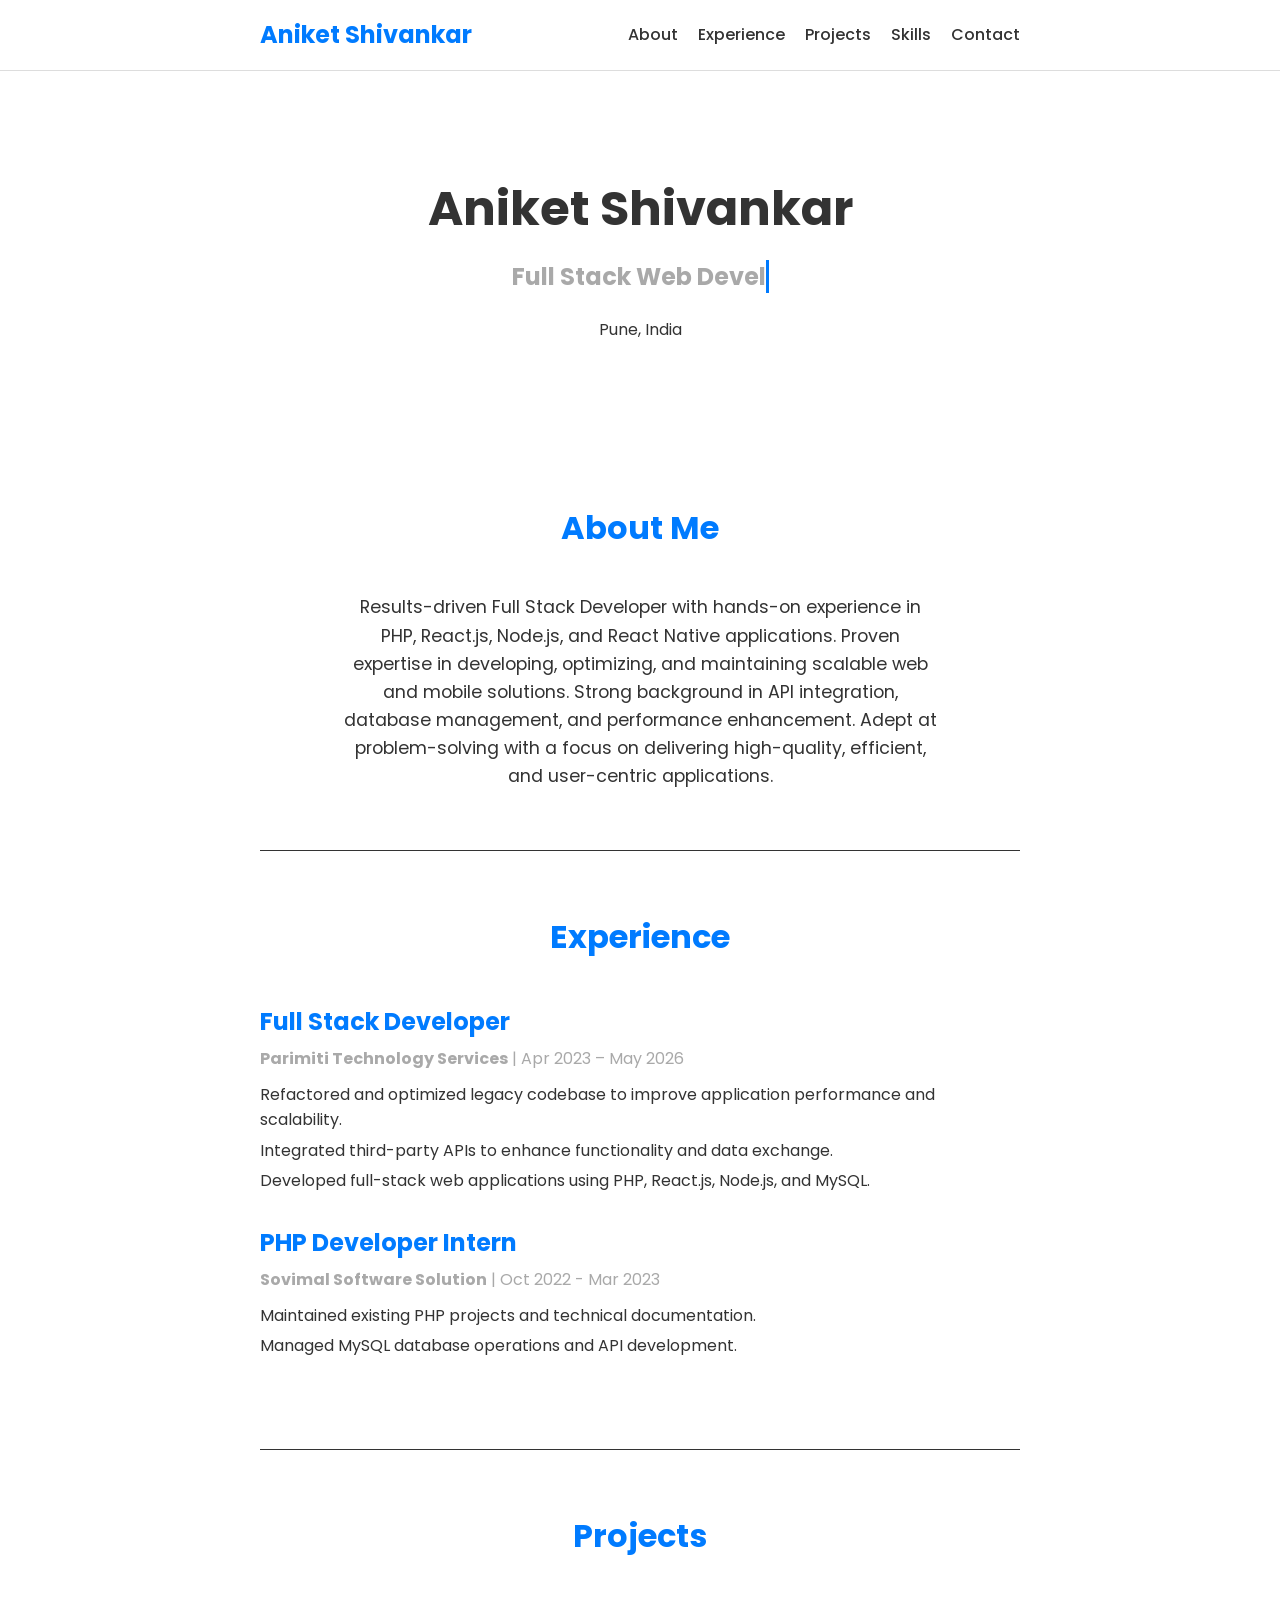
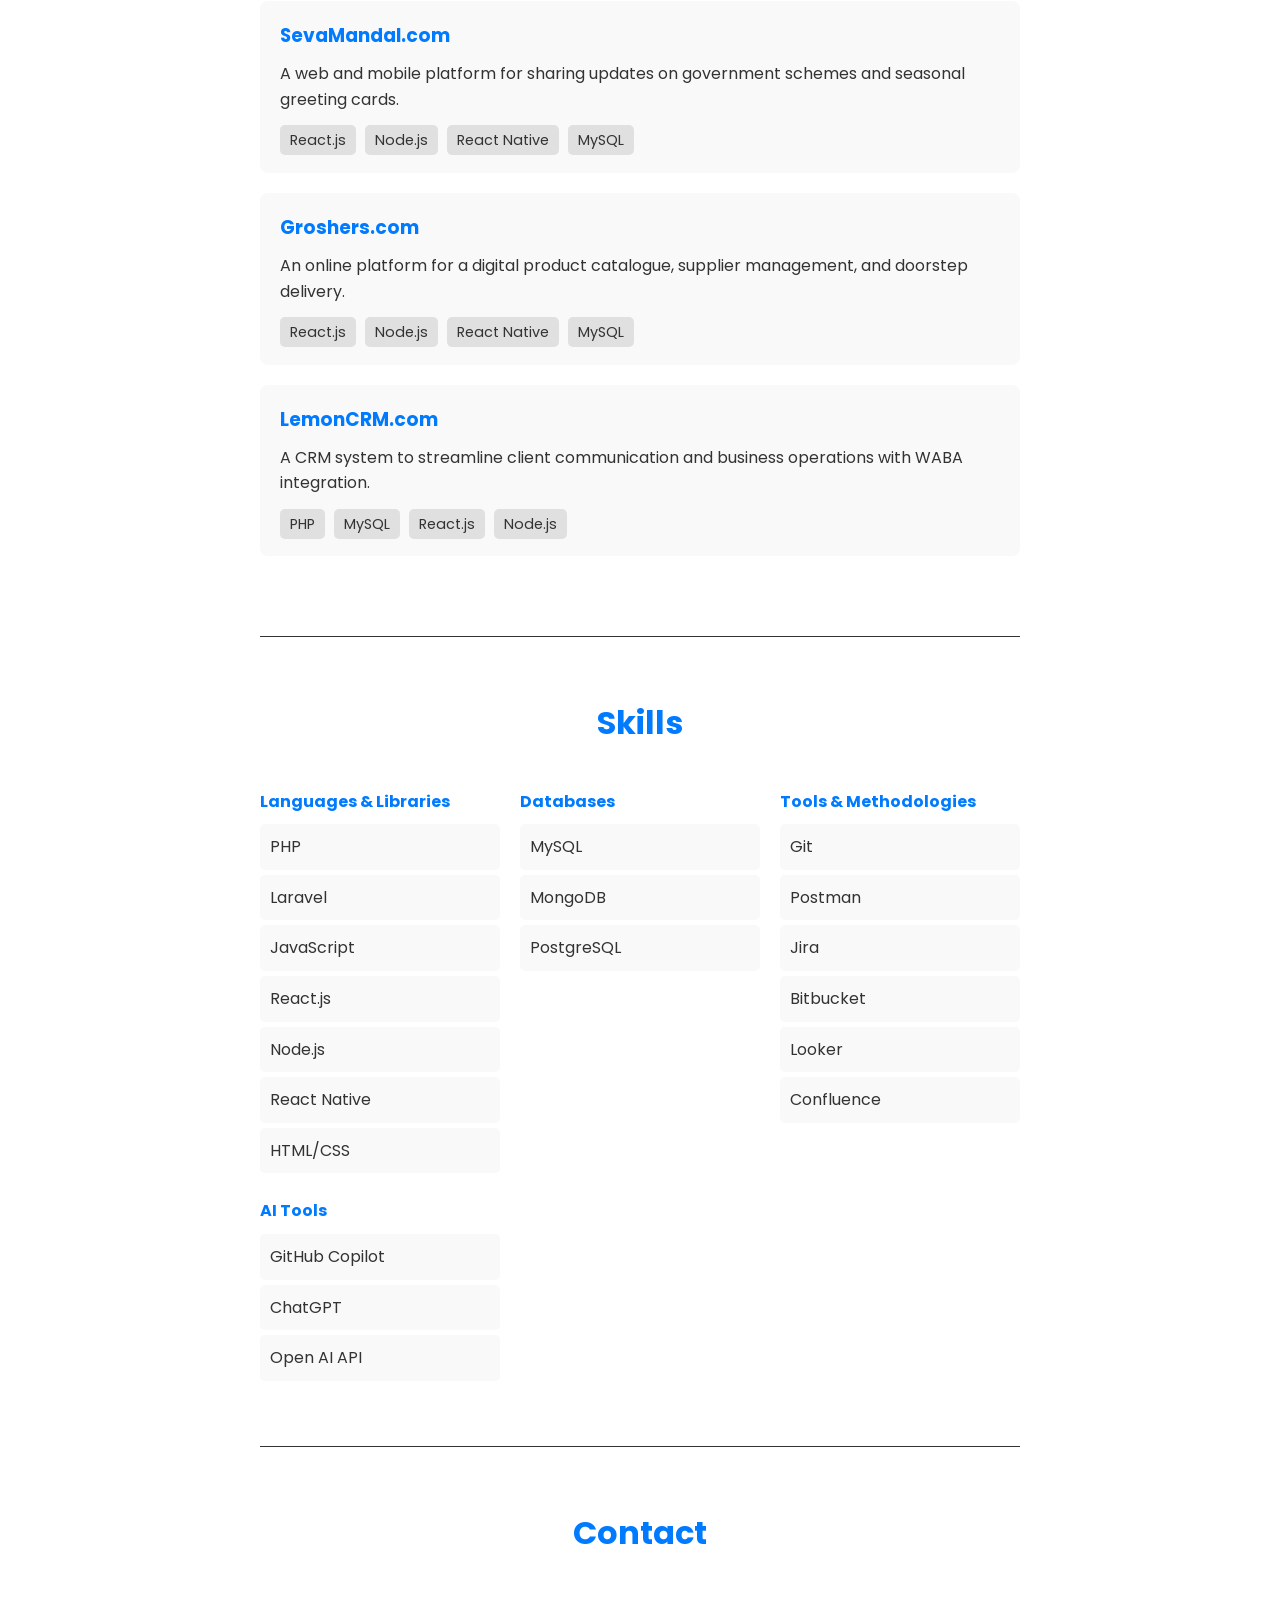
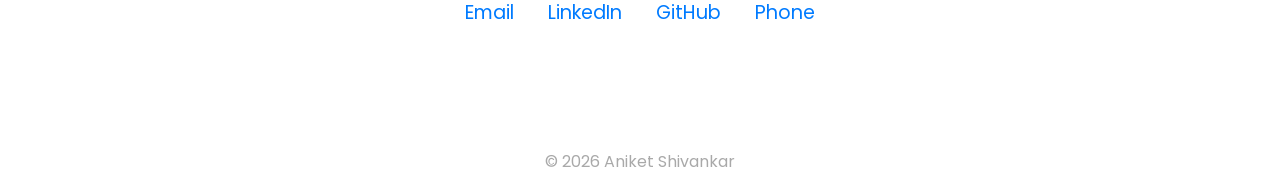
<file: index.html>
<!DOCTYPE html>
<html lang="en">
<head>
    <meta charset="UTF-8">
    <meta name="viewport" content="width=device-width, initial-scale=1.0">
    <title>Aniket Shivankar | Portfolio</title>
    <link rel="stylesheet" href="style/style.css">
    <link href="https://fonts.googleapis.com/css2?family=Poppins:wght@300;400;500;700&display=swap" rel="stylesheet">
</head>
<body>

    <header>
        <div class="container">
            <nav>
                <div class="logo">Aniket Shivankar</div>
                <ul class="nav-links">
                    <li><a href="#about">About</a></li>
                    <li><a href="#experience">Experience</a></li>
                    <li><a href="#projects">Projects</a></li>
                    <li><a href="#skills">Skills</a></li>
                    <li><a href="#contact">Contact</a></li>
                </ul>
            </nav>
        </div>
    </header>

    <section class="hero">
        <div class="container">
            <h1>Aniket Shivankar</h1>
            <h3><span class="typewriter-text"></span></h3>
            <p>Pune, India</p>
        </div>
    </section>

    <div class="container">
        <section id="about">
            <h2>About Me</h2>
            <p>
                Results-driven Full Stack Developer with hands-on experience in PHP, React.js, Node.js, and React
                Native applications. Proven expertise in developing, optimizing, and maintaining scalable web and
                mobile solutions. Strong background in API integration, database management, and performance enhancement.
                Adept at problem-solving with a focus on delivering high-quality, efficient, and user-centric applications.
            </p>
        </section>

        <section id="experience">
            <h2>Experience</h2>
            <div class="experience-item">
                <h3>Full Stack Developer</h3>
                <p><strong>Parimiti Technology Services</strong> | Apr 2023 – May 2026</p>
                <ul>
                    <li>Refactored and optimized legacy codebase to improve application performance and scalability.</li>
                    <li>Integrated third-party APIs to enhance functionality and data exchange.</li>
                    <li>Developed full-stack web applications using PHP, React.js, Node.js, and MySQL.</li>
                </ul>
            </div>
            <div class="experience-item">
                <h3>PHP Developer Intern</h3>
                <p><strong>Sovimal Software Solution</strong> | Oct 2022 - Mar 2023</p>
                <ul>
                    <li>Maintained existing PHP projects and technical documentation.</li>
                    <li>Managed MySQL database operations and API development.</li>
                </ul>
            </div>
        </section>

        <section id="projects">
            <h2>Projects</h2>
            <div class="project-card">
                <h3>SevaMandal.com</h3>
                <p>A web and mobile platform for sharing updates on government schemes and seasonal greeting cards.</p>
                <div class="tags">
                    <span>React.js</span>
                    <span>Node.js</span>
                    <span>React Native</span>
                    <span>MySQL</span>
                </div>
            </div>
            <div class="project-card">
                <h3>Groshers.com</h3>
                <p>An online platform for a digital product catalogue, supplier management, and doorstep delivery.</p>
                <div class="tags">
                    <span>React.js</span>
                    <span>Node.js</span>
                    <span>React Native</span>
                    <span>MySQL</span>
                </div>
            </div>
            <div class="project-card">
                <h3>LemonCRM.com</h3>
                <p>A CRM system to streamline client communication and business operations with WABA integration.</p>
                <div class="tags">
                    <span>PHP</span>
                    <span>MySQL</span>
                    <span>React.js</span>
                    <span>Node.js</span>
                </div>
            </div>
        </section>

        <section id="skills">
            <h2>Skills</h2>
            <div class="skills-grid">
                <div class="skill-category">
                    <h4>Languages & Libraries</h4>
                    <ul>
                        <li>PHP</li>
                        <li>Laravel</li>
                        <li>JavaScript</li>
                        <li>React.js</li>
                        <li>Node.js</li>
                        <li>React Native</li>
                        <li>HTML/CSS</li>
                    </ul>
                </div>
                <div class="skill-category">
                    <h4>Databases</h4>
                    <ul>
                        <li>MySQL</li>
                        <li>MongoDB</li>
                        <li>PostgreSQL</li>
                    </ul>
                </div>
                <div class="skill-category">
                    <h4>Tools & Methodologies</h4>
                    <ul>
                        <li>Git</li>
                        <li>Postman</li>
                        <li>Jira</li>
                        <li>Bitbucket</li>
                        <li>Looker</li>
                        <li>Confluence</li>

                    </ul>
                </div>
                <div class="skill-category">
                    <h4>AI Tools</h4>
                    <ul>
                        <li>GitHub Copilot</li>
                        <li>ChatGPT</li>
                        <li>Open AI API</li>
                    </ul>
                </div>
            </div>
        </section>

        <section id="contact">
            <h2>Contact</h2>
            <div class="contact-links">
                <a href="mailto:aniketshivankar06@gmail.com">Email</a>
                <a href="https://www.linkedin.com/in/aniket-shivankar" target="_blank">LinkedIn</a>
                <a href="https://github.com/aniket29-teach" target="_blank">GitHub</a>
                <a href="tel:+919545329096">Phone</a>
            </div>
        </section>
    </div>

    <footer>
        <p>© 2026 Aniket Shivankar</p>
    </footer>

    <script>
        const typewriterText = document.querySelector('.typewriter-text');
        const text = "Full Stack Web Developer";
        let index = 0;

        function type() {
            if (index < text.length) {
                typewriterText.textContent += text.charAt(index);
                index++;
                setTimeout(type, 100);
            } else {
                setTimeout(() => {
                    typewriterText.textContent = "";
                    index = 0;
                    type();
                }, 2000);
            }
        }

        type();
    </script>

</body>
</html>
</file>
<file: style/style.css>
/* General Styles */
* {
    box-sizing: border-box;
    margin: 0;
    padding: 0;
}

body {
    font-family: 'Poppins', sans-serif;
    background-color: #ffffff;
    color: #333333;
    line-height: 1.6;
}

.container {
    max-width: 800px;
    margin: auto;
    overflow: hidden;
    padding: 0 20px;
}

/* Header */
header {
    background: #ffffff;
    padding: 1rem 0;
    position: sticky;
    top: 0;
    z-index: 1000;
    border-bottom: 1px solid #ddd;
}

nav {
    display: flex;
    justify-content: space-between;
    align-items: center;
}

.logo {
    font-size: 1.5rem;
    font-weight: 700;
    color: #007bff;
}

.nav-links {
    list-style: none;
    display: flex;
}

.nav-links li {
    margin-left: 20px;
}

.nav-links a {
    text-decoration: none;
    color: #333333;
    font-weight: 500;
    transition: color 0.3s;
}

.nav-links a:hover {
    color: #007bff;
}

/* Hero Section */
.hero {
    padding: 100px 20px;
    text-align: center;
    animation: fadeIn 1.5s ease-in-out;
}

.hero h1 {
    font-size: 3rem;
    margin-bottom: 10px;
}

.hero h3 {
    font-size: 1.5rem;
    margin-bottom: 20px;
    color: #a9a9a9;
}

.typewriter-text {
    border-right: 0.15em solid #007bff;
    white-space: nowrap;
    overflow: hidden;
    animation: typing 3.5s steps(30, end), blink-caret 0.5s step-end infinite;
}

/* Sections */
section {
    padding: 60px 0;
    border-bottom: 1px solid #333;
}

section:last-of-type {
    border-bottom: none;
}

h2 {
    text-align: center;
    margin-bottom: 40px;
    font-size: 2rem;
    color: #007bff;
}

/* About */
#about p {
    text-align: center;
    font-size: 1.1rem;
    max-width: 600px;
    margin: 0 auto;
}

/* Experience */
.experience-item {
    margin-bottom: 30px;
}

.experience-item h3 {
    color: #007bff;
    font-size: 1.5rem;
    margin-bottom: 5px;
}

.experience-item p {
    color: #a9a9a9;
    margin-bottom: 10px;
}

.experience-item ul {
    list-style: none;
    padding-left: 0;
}

.experience-item li {
    margin-bottom: 5px;
}

/* Projects */
.project-card {
    background: #f9f9f9;
    padding: 20px;
    border-radius: 8px;
    margin-bottom: 20px;
    transition: transform 0.3s, box-shadow 0.3s;
}

.project-card:hover {
    transform: translateY(-5px);
    box-shadow: 0 5px 15px rgba(0, 0, 0, 0.2);
}

.project-card h3 {
    color: #007bff;
    margin-bottom: 10px;
}

.project-card .tags {
    margin-top: 15px;
}

.project-card .tags span {
    background: #e0e0e0;
    color: #333333;
    padding: 5px 10px;
    border-radius: 5px;
    margin-right: 5px;
    font-size: 0.9rem;
}

/* Skills */
.skills-grid {
    display: grid;
    grid-template-columns: repeat(auto-fit, minmax(200px, 1fr));
    gap: 20px;
}

.skill-category h4 {
    color: #007bff;
    margin-bottom: 10px;
}

.skill-category ul {
    list-style: none;
    padding-left: 0;
}

.skill-category li {
    background: #f9f9f9;
    color: #333333;
    padding: 10px;
    border-radius: 5px;
    margin-bottom: 5px;
}

/* Contact */
#contact .contact-links {
    text-align: center;
}

#contact .contact-links a {
    color: #007bff;
    text-decoration: none;
    font-size: 1.2rem;
    margin: 0 15px;
    transition: color 0.3s;
}

#contact .contact-links a:hover {
    color: #333333;
}

/* Footer */
footer {
    text-align: center;
    padding: 20px 0;
    margin-top: 40px;
    color: #a9a9a9;
}

/* Animations */
@keyframes fadeIn {
    from {
        opacity: 0;
    }
    to {
        opacity: 1;
    }
}

@keyframes typing {
    from {
        width: 0;
    }
    to {
        width: 100%;
    }
}

@keyframes blink-caret {
    from,
    to {
        border-color: transparent;
    }
    50% {
        border-color: #007bff;
    }
}

/* Responsive Design */
@media screen and (max-width: 768px) {
    .nav-links {
        display: none;
    }

    .hero h1 {
        font-size: 2rem;
    }

    .hero h3 {
        font-size: 1.2rem;
    }
}
</file>
